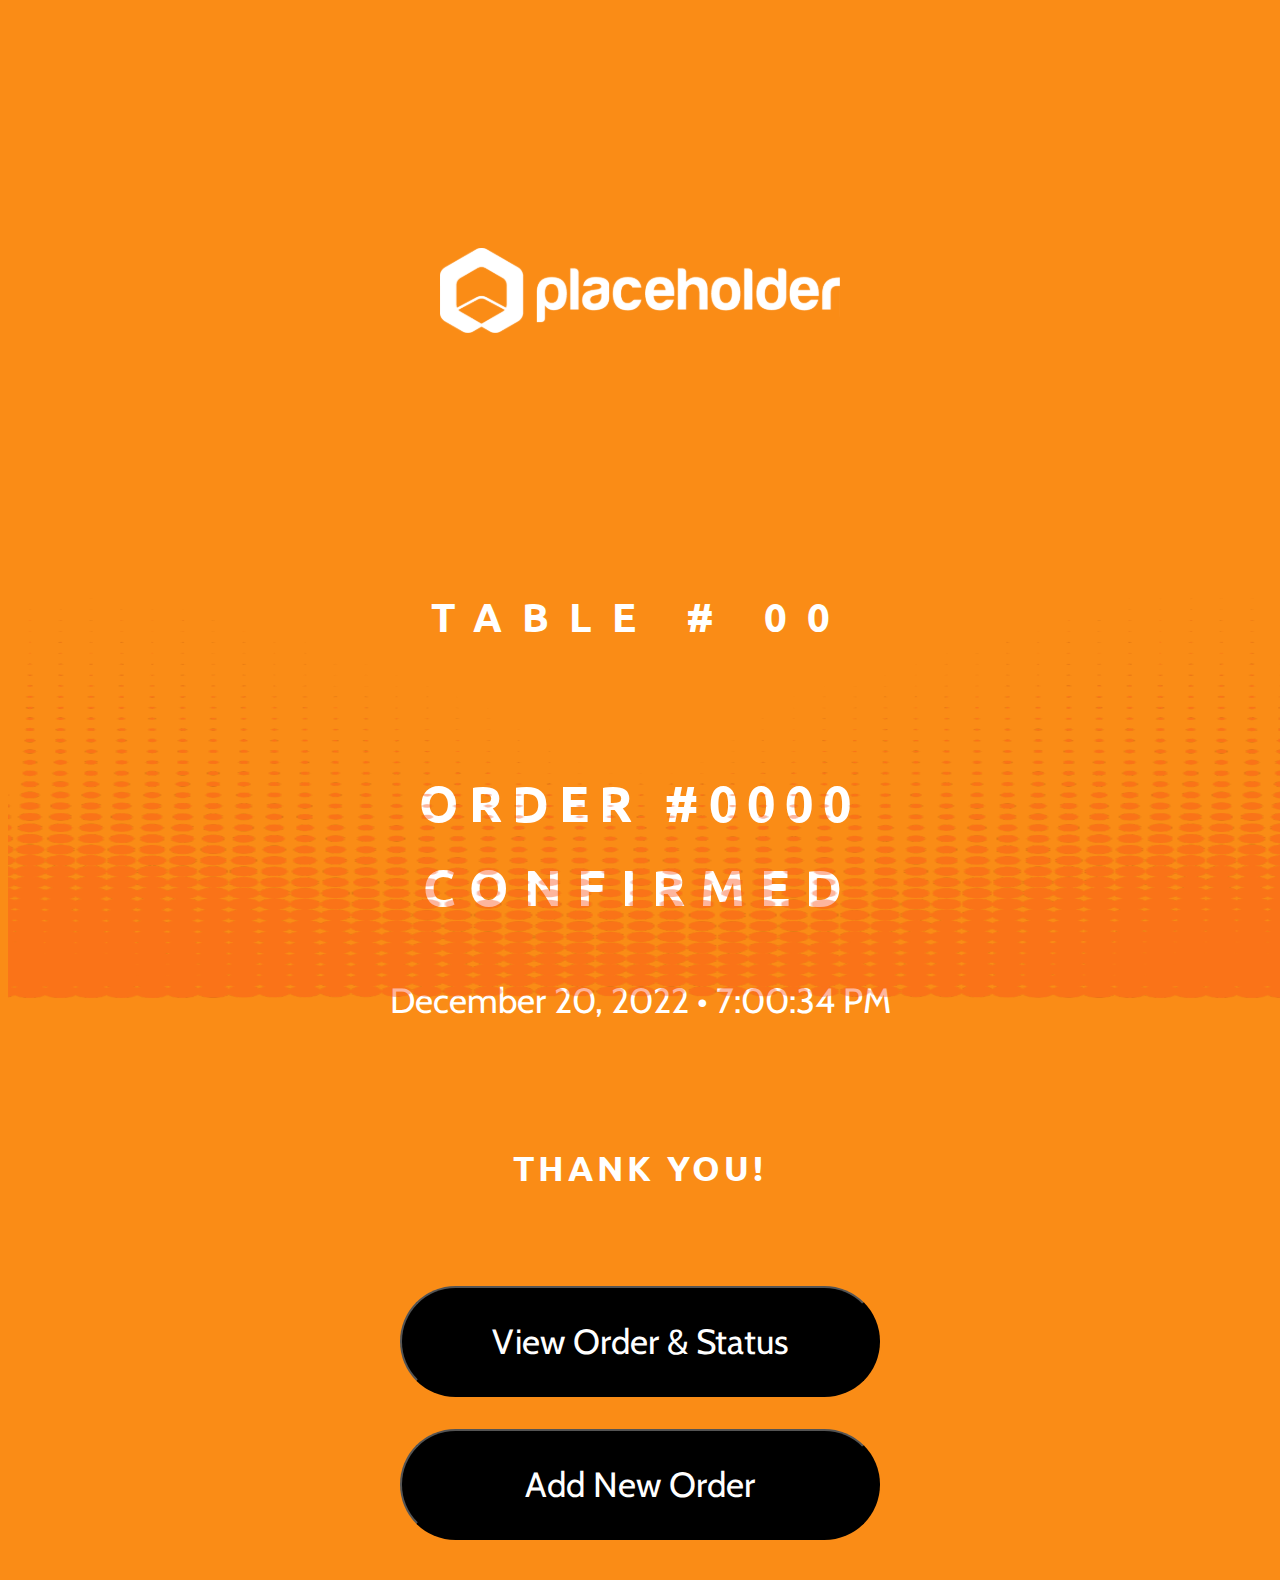
<file: pages/confirmation/confirmation.html>
<!DOCTYPE html>
<html lang="en">
<head>
    <link rel="stylesheet" href="confirmation-style.css">
    <link rel="preconnect" href="https://fonts.googleapis.com">
<link rel="preconnect" href="https://fonts.gstatic.com" crossorigin>
<link href="https://fonts.googleapis.com/css2?family=Cabin&family=Ubuntu:wght@300&display=swap" rel="stylesheet">
</head>
<body class="bg-color">
    <img class="over-bg" src="/assets/images/dotted-bg.png">
    <div class="for-bg">
        <div class="placeholder">
            <img class="placeholder-img" src="/assets/images/placeholder-logo.svg">
        </div>
        <div class="table-number">
            TABLE # 00
        </div>
        <div class="order-number">
            ORDER #0000
        </div>
        <div class="confirmation">
            CONFIRMED
        </div>
        <div class="date">
            December 20, 2022 • 7:00:34 PM
        </div>
        <div class="thanks">
            THANK YOU!
        </div>
        <button class="confirmation-button" type="button">
            View Order & Status
        </button>
        <button class="confirmation-button" type="button">
            Add New Order
        </button>
    </div>
</body>
</html>
</file>
<file: pages/confirmation/confirmation-style.css>
.bg-color{
    background-color: rgb(250, 140, 22);
}
.over-bg {
    position: absolute;
    height: 110%;
    width: 100%;
}
.for-bg {
    display: flex;
    flex-direction: column;
    align-items: center;
}
.placeholder-img {
    width: 400px;
}
.placeholder {
    color: white;
    font-size: 70px;
    font-weight: bold;
    margin-top: 15rem;
    margin-bottom: 10rem;
    font-family: 'Ubuntu', sans-serif;
}
.table-number {
    color: white;
    letter-spacing: 20px;
    font-size: 40px;
    font-weight: bold;
    margin-top: 5rem;
    margin-bottom: 8rem;
    font-family: 'Ubuntu', sans-serif;
}
.order-number {
    color: white;
    letter-spacing: 10px;
    font-size: 50px;
    font-weight: bolder;
    font-family: 'Ubuntu', sans-serif;
    margin-bottom: 20px;
}
.confirmation {
    color: white;
    letter-spacing: 15px;
    font-size: 50px;
    font-weight: bolder;
    font-family: 'Ubuntu', sans-serif;
    margin-bottom: 60px;
}
.date {
    color: white;
    font-size: 35px;
    font-family: 'Cabin', sans-serif;    
    margin-bottom: 60px;
}
.thanks {
    color: white;
    font-size: 35px;
    margin-top: 4rem;
    margin-bottom: 6rem;
    font-family: 'Ubuntu', sans-serif;    
    font-weight: bold;
    letter-spacing: 4px;
}
.confirmation-button {
    background-color: black;
    border-color: black;
    color: white;
    border-radius: 75px;
    padding: 1rem;
    padding-right: 2rem;
    padding-left: 2rem;
    padding-top: 2rem;
    padding-bottom: 2rem;
    margin-bottom: 2rem;
    width: 30rem;
    text-align:center;
    font-family: 'Cabin', sans-serif;    
    font-size: 35px;
}
.confirmation-button:hover {
    border-color: gray;
    background-color: gray;
}
</file>
